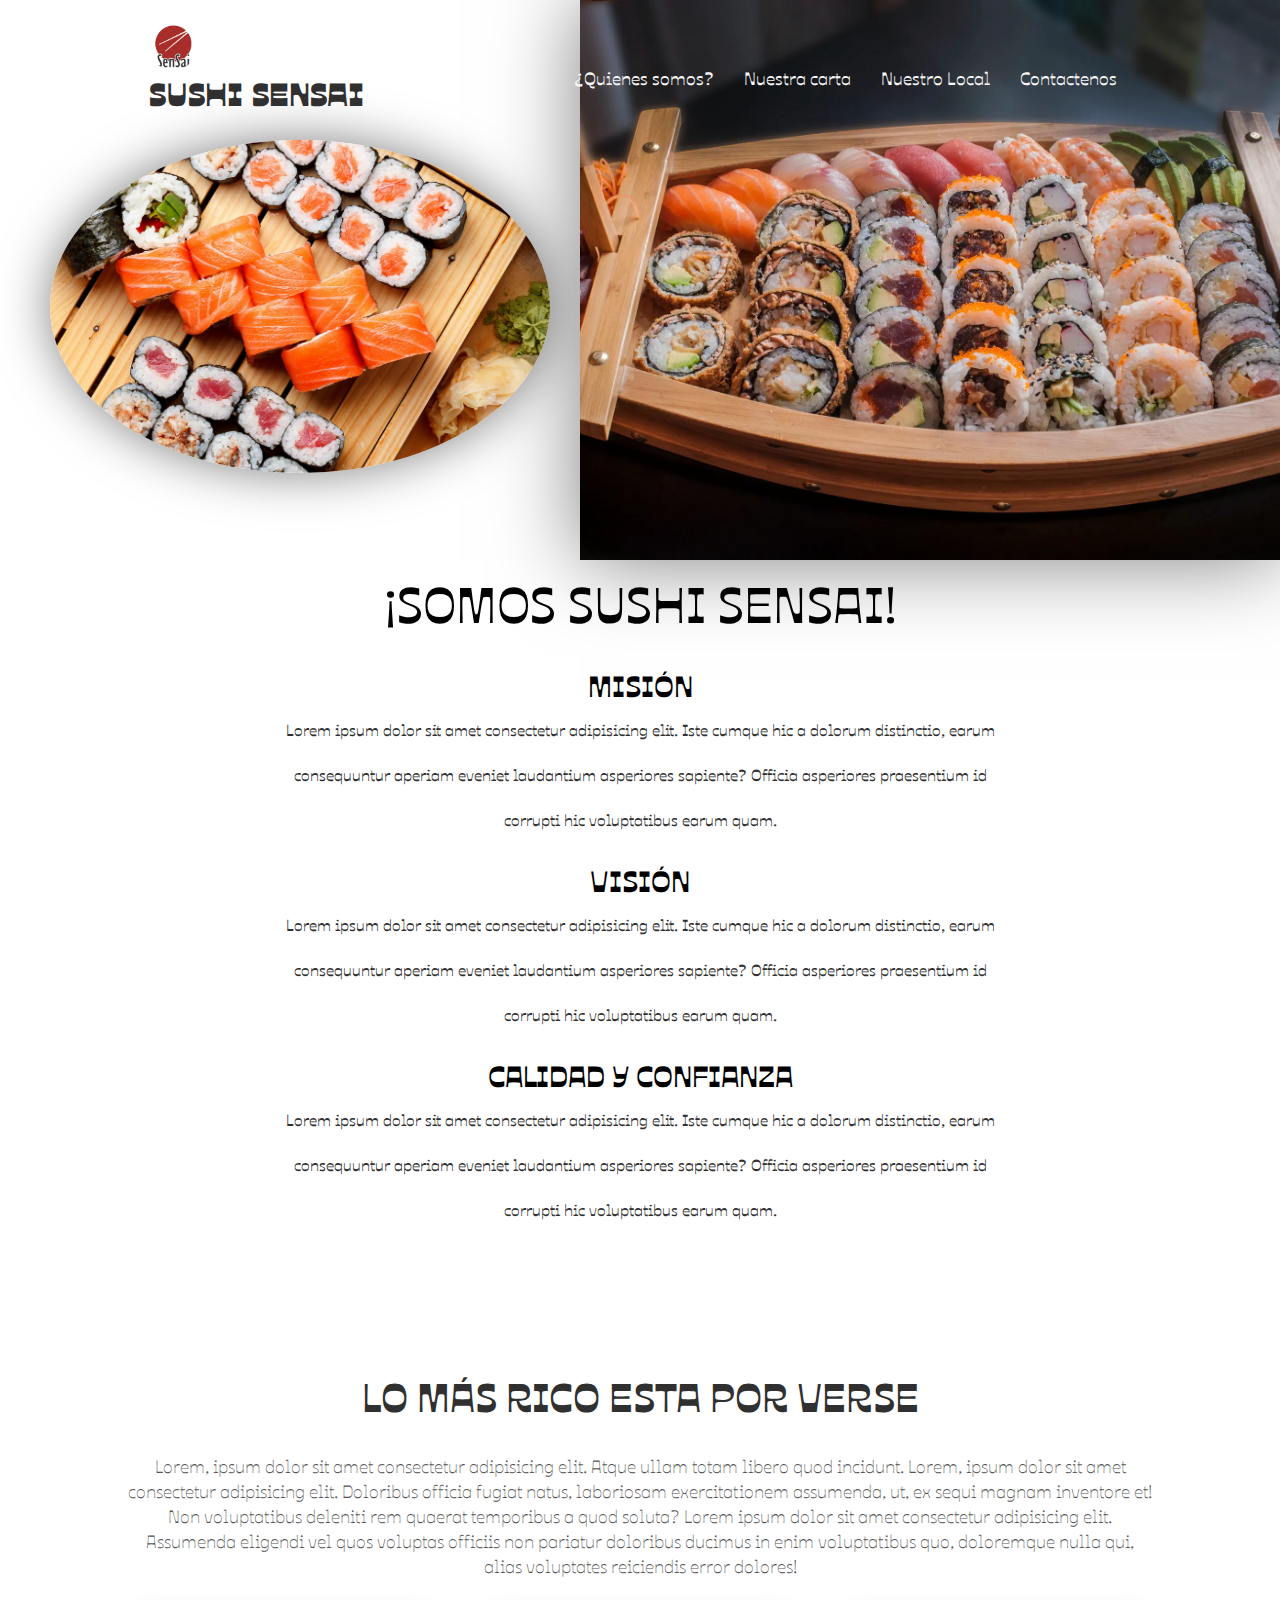
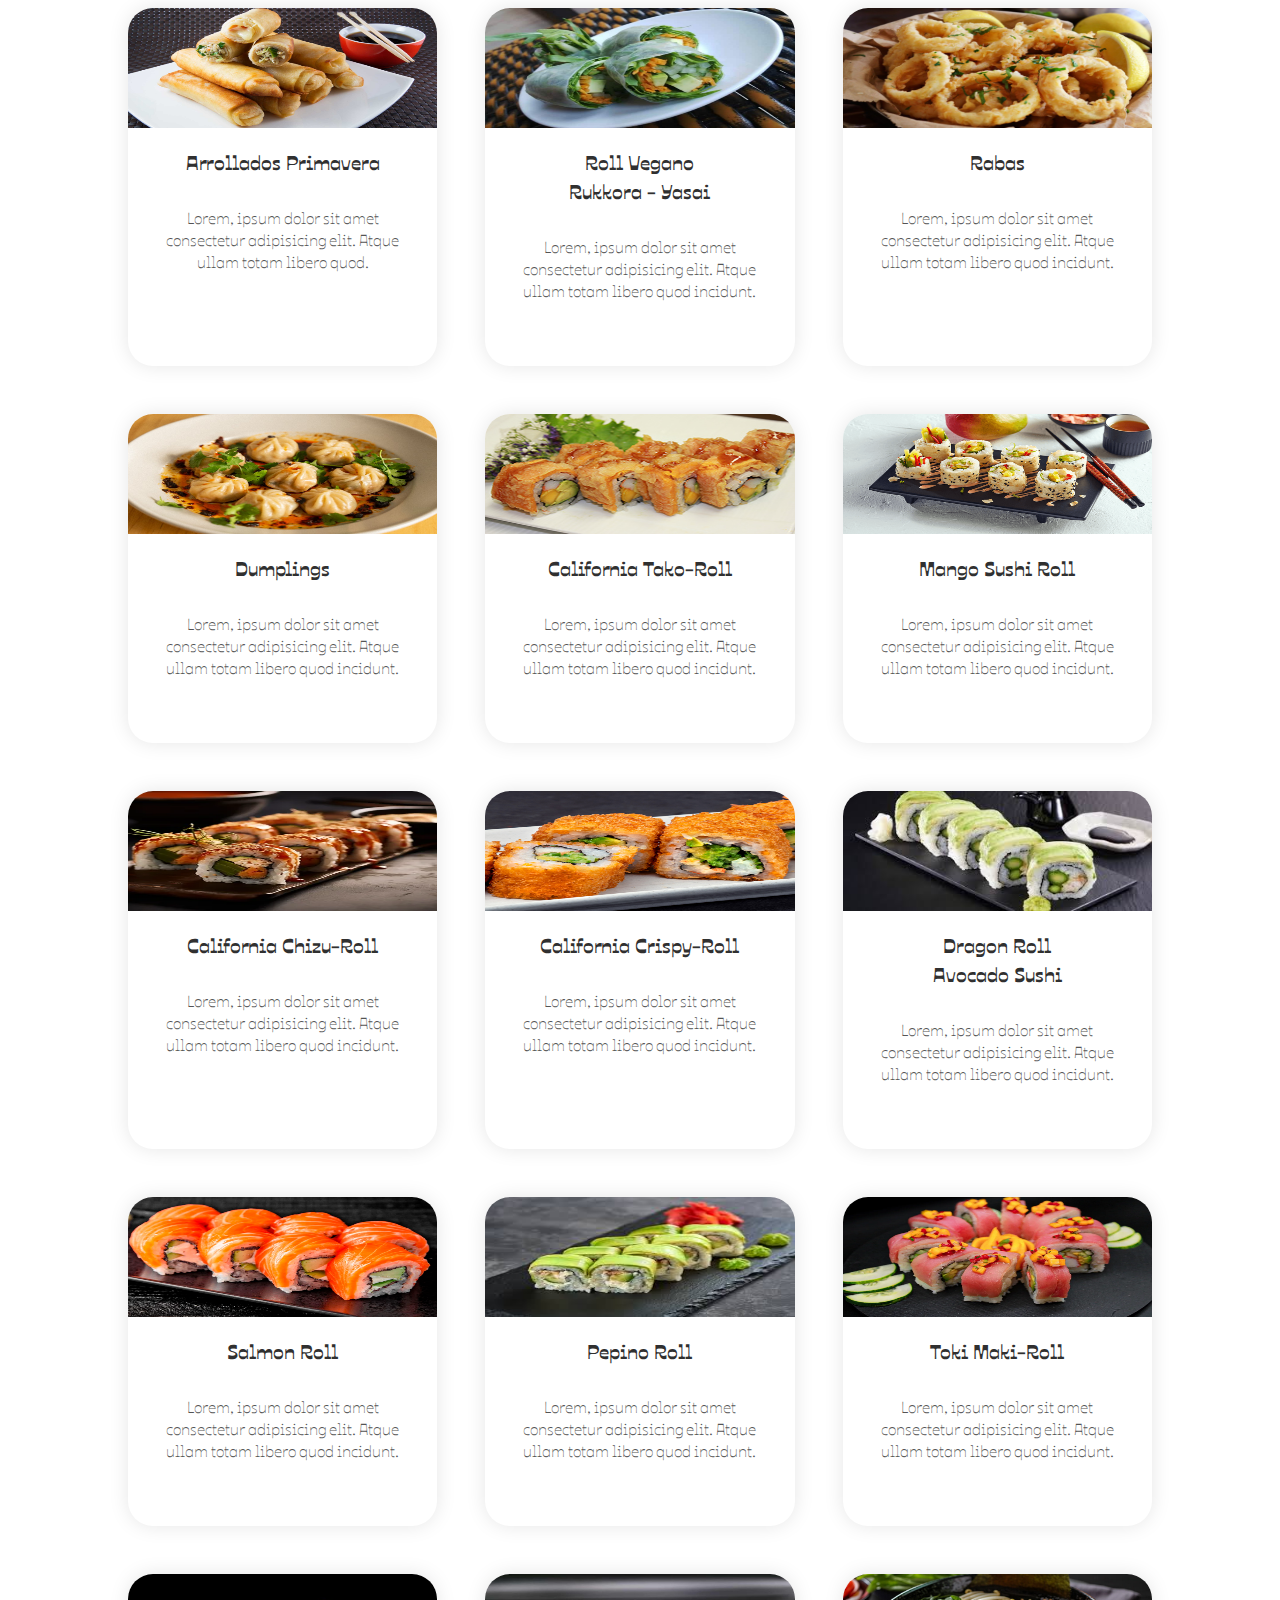
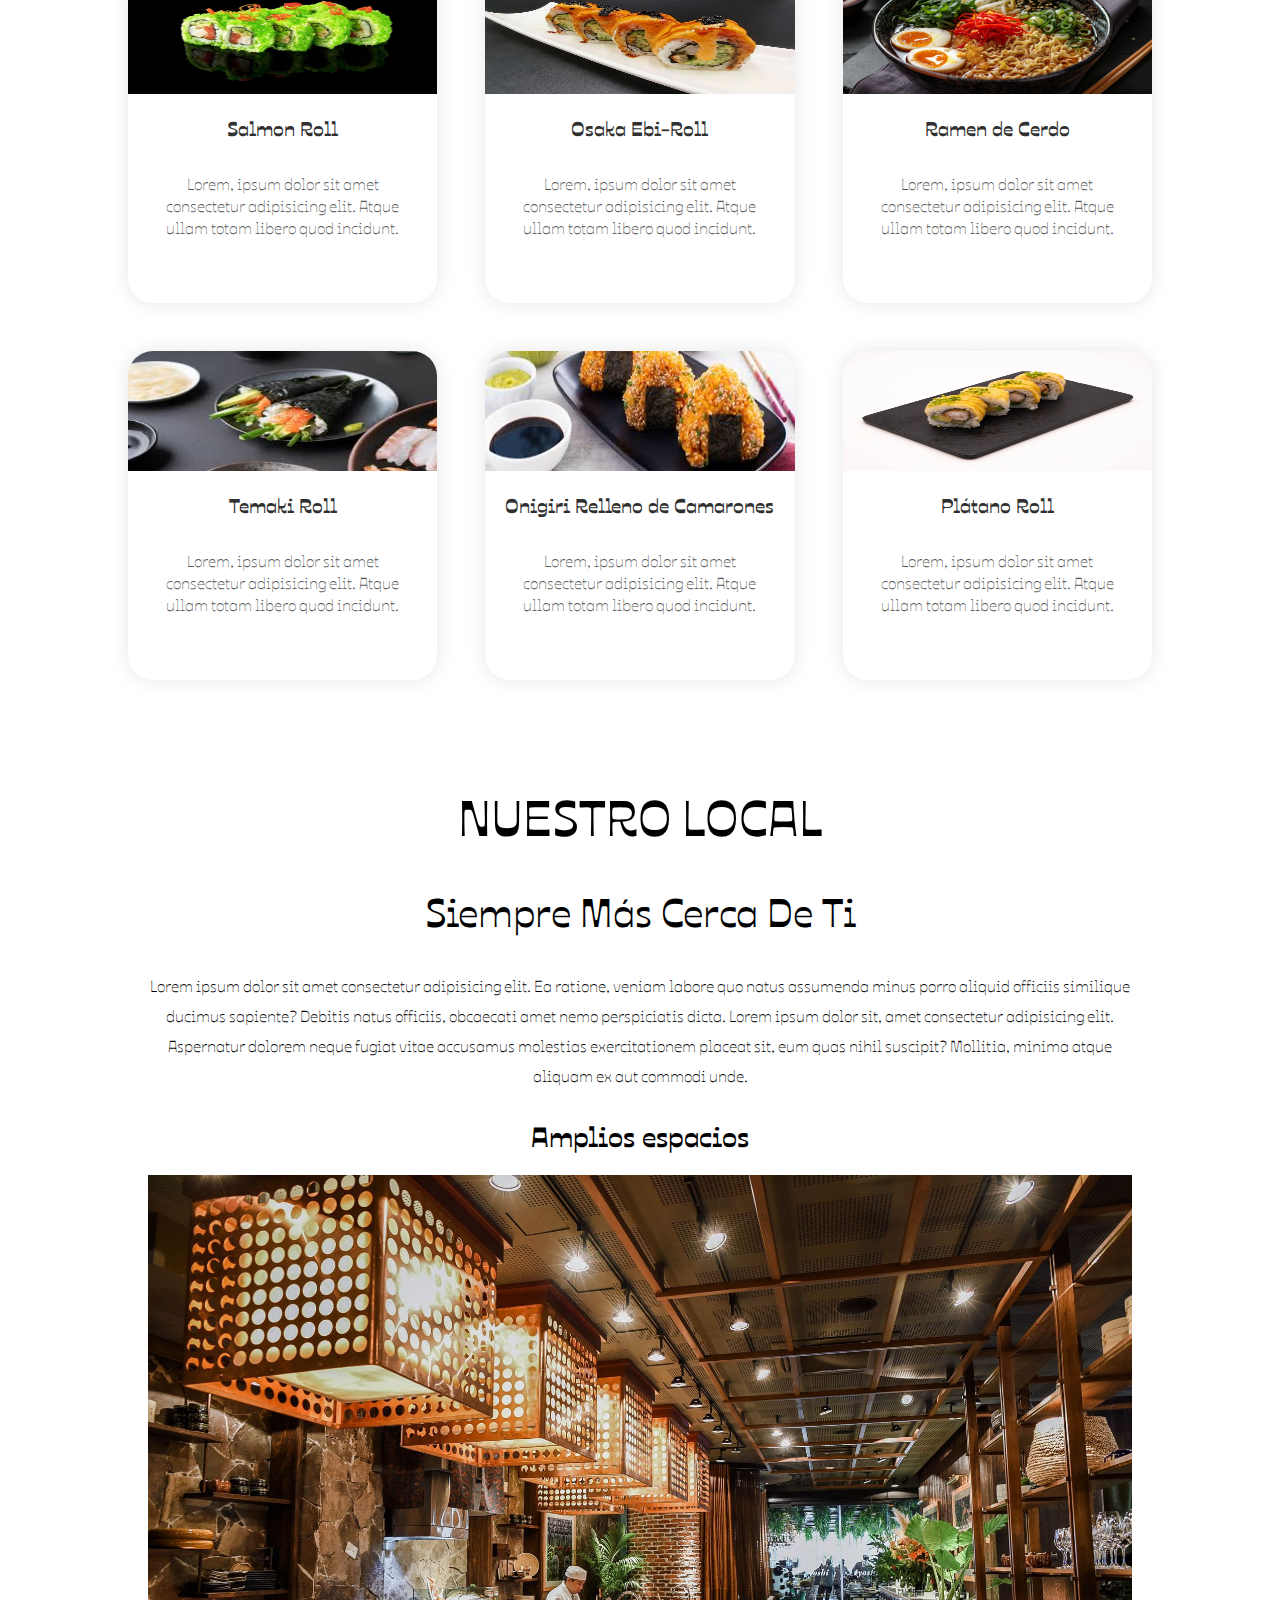
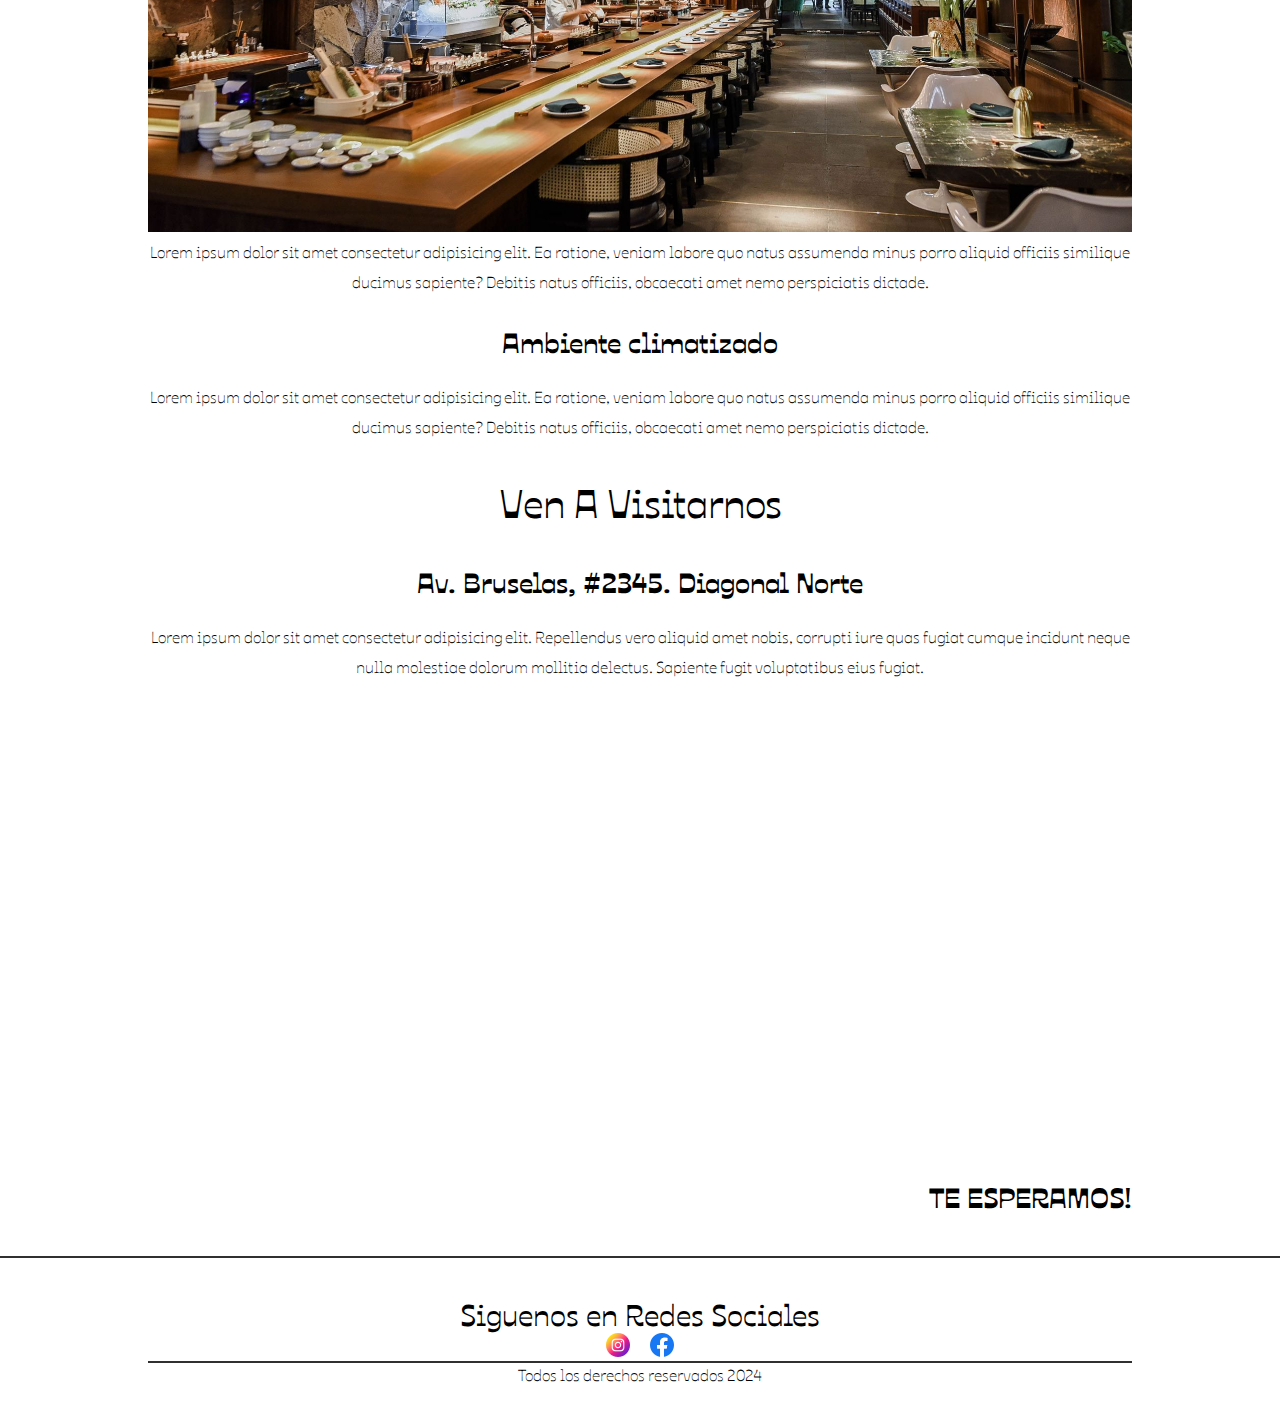
<file: index.html>
<!DOCTYPE html>
<html lang="es">

<head>
    <meta charset="UTF-8">
    <meta name="viewport" content="width=device-width, initial-scale=1">
    <link rel="stylesheet" href="style.css">
    <title>Sushi-Sensai</title>
    <link rel="icon" href="./img/favicon/favicon.ico" type="image/x-icon">
    <link rel="apple-touch-icon" href="./img/favicon/apple-touch-icon.png">
    <link rel="android-chrome" sizes="192x192" type="image/png" href="./img/favicon/android-chrome-192x192.png">
    <link rel="android-chrome" sizes="512x512" type="image/png" href="./img/favicon/android-chrome-512x512.png">
    <link rel="manifest" href="./img/favicon/manifest.json">
    <link rel="mask-icon" href="./img/favicon/safari-pinned-tab.svg" color="#5bbad5">
</head>

<body>
    <div id="preloader">
        <div class="spinner"></div>
    </div>
    <div id="content_spinner">

    <header>
        <img class="bg" src="img/entrada.jpg" alt="entra">
        <img class="esp" src="img/entrada-2.png" alt="entra">

        <div class="menu container">
            <h1 class="logo"><img src="./img/favicon/logosensai.png" alt="Sushi Sensai Logo" class="logo-img"> SUSHI SENSAI</h1>
            <input type="checkbox" id="menu">
            <label for=menu>
                <img src="img/ui.png" class="menu-icono" alt="">
            </label>
            <nav class=navbar>
                <ul>
                    <li><a href="#somos1">¿Quienes somos?</a></li>
                    <li><a href="#carta">Nuestra carta</a></li>
                    <li><a href="#local">Nuestro Local</a></li>
                    <li><a href="opinion.html">Contactenos</a></li>
                </ul>
            </nav>
        </div>
    </header>
    <div class="container">
        <div class="nosotros-txt container">
            <h2 id="somos">¡SOMOS SUSHI SENSAI!</h2> 
            <div class="mision">
                <h3 id="somos1">MISIÓN</h3>
                <p>Lorem ipsum dolor sit amet consectetur adipisicing elit. Iste cumque hic a dolorum distinctio, earum
                    consequuntur aperiam eveniet laudantium asperiores sapiente? Officia asperiores praesentium id
                    corrupti hic voluptatibus earum quam.</p>
            </div>
            <div class="vision">
                <h3>VISIÓN</h3>
                <p>Lorem ipsum dolor sit amet consectetur adipisicing elit. Iste cumque hic a dolorum distinctio, earum
                    consequuntur aperiam eveniet laudantium asperiores sapiente? Officia asperiores praesentium id
                    corrupti hic voluptatibus earum quam.</p>
            </div>
            <div class="calidad">
                <h3>CALIDAD Y CONFIANZA</h3>
                <p>Lorem ipsum dolor sit amet consectetur adipisicing elit. Iste cumque hic a dolorum distinctio, earum
                    consequuntur aperiam eveniet laudantium asperiores sapiente? Officia asperiores praesentium id
                    corrupti hic voluptatibus earum quam.</p>
            </div>
        </div>
    </div>
    <main class="products container">
        <h2 id="carta">LO MÁS RICO ESTA POR VERSE</h2>
        <p class="p1">
            Lorem, ipsum dolor sit amet consectetur adipisicing elit. Atque ullam totam libero quod incidunt. Lorem,
            ipsum dolor sit amet consectetur adipisicing elit. Doloribus officia fugiat natus, laboriosam exercitationem
            assumenda, ut, ex sequi magnam inventore et! Non voluptatibus deleniti rem quaerat temporibus a quod soluta?
            Lorem ipsum dolor sit amet consectetur adipisicing elit. Assumenda eligendi vel quos voluptas officiis non
            pariatur doloribus ducimus in enim voluptatibus quo, doloremque nulla qui, alias voluptates reiciendis error
            dolores!
        </p>
        <div class="product-info">
            <div class="product">
                <img src="img/arrollado-primavera-o-jamon-y-queso.jpg" alt="arroladito">
                <h3>Arrollados Primavera</h3>
                <p>Lorem, ipsum dolor sit amet consectetur adipisicing elit. Atque ullam totam libero quod.</p>
            </div>
            <div class="product">
                <img src="./img/Rukkora-roru-YASAI.jpg" alt="yasai">
                <h3>Roll Vegano <br>Rukkora - Yasai </h3>
                <p>Lorem, ipsum dolor sit amet consectetur adipisicing elit. Atque ullam totam libero quod incidunt.</p>
            </div>
            <div class="product">
                <img src="img/Rabas.jpg" alt="rabas">
                <h3>Rabas</h3>
                <p>Lorem, ipsum dolor sit amet consectetur adipisicing elit. Atque ullam totam libero quod incidunt.</p>
            </div>
            <div class="product">
                <img src="./img/Salmon+Dumplings-6.jpg" alt="Dumplings">
                <h3>Dumplings</h3>
                <p>Lorem, ipsum dolor sit amet consectetur adipisicing elit. Atque ullam totam libero quod incidunt.</p>
            </div>
            <div class="product">
                <img src="./img/california tokyo roll.jpg" alt="california">
                <h3>California Tako-Roll</h3>
                <p>Lorem, ipsum dolor sit amet consectetur adipisicing elit. Atque ullam totam libero quod incidunt.</p>
            </div>
            <div class="product">
                <img src="./img/Mango-Sushi-Roll-Featured-1200x675.png" alt="mango">
                <h3>Mango Sushi Roll</h3>
                <p>Lorem, ipsum dolor sit amet consectetur adipisicing elit. Atque ullam totam libero quod incidunt.</p>
            </div>
            <div class="product">
                <img src="./img/chizu.webp" alt="chizu">
                <h3>California Chizu-Roll</h3>
                <p>Lorem, ipsum dolor sit amet consectetur adipisicing elit. Atque ullam totam libero quod incidunt.</p>
            </div>
            <div class="product">
                <img src="./img/Crispy-California-Maki.jpg" alt="crispy">
                <h3>California Crispy-Roll</h3>
                <p>Lorem, ipsum dolor sit amet consectetur adipisicing elit. Atque ullam totam libero quod incidunt.</p>
            </div>
            <div class="product">
                <img src="./img/avocado.jpeg" alt="avocado">
                <h3>Dragon Roll <br> Avocado Sushi</h3>
                <p>Lorem, ipsum dolor sit amet consectetur adipisicing elit. Atque ullam totam libero quod incidunt.</p>
            </div>
            <div class="product">
                <img src="./img/salmon.webp" alt="salmon">
                <h3>Salmon Roll</h3>
                <p>Lorem, ipsum dolor sit amet consectetur adipisicing elit. Atque ullam totam libero quod incidunt.</p>
            </div>
            <div class="product">
                <img src="./img/pepino.jpeg" alt="pepino">
                <h3>Pepino Roll</h3>
                <p>Lorem, ipsum dolor sit amet consectetur adipisicing elit. Atque ullam totam libero quod incidunt.</p>
            </div>
            <div class="product">
                <img src="./img/toki maki.webp" alt="maki">
                <h3>Toki Maki-Roll</h3>
                <p>Lorem, ipsum dolor sit amet consectetur adipisicing elit. Atque ullam totam libero quod incidunt.</p>
            </div>
            <div class="product">
                <img src="./img/rollo-sushi-salmon-camarones-pepino-caviar-verde-sobre-fondo-negro_207126-8753.jpg" alt="caviar">
                <h3>Salmon Roll</h3>
                <p>Lorem, ipsum dolor sit amet consectetur adipisicing elit. Atque ullam totam libero quod incidunt.</p>
            </div>
            <div class="product">
                <img src="./img/osaka-roll.jpg" alt="osaka">
                <h3>Osaka Ebi-Roll</h3>
                <p>Lorem, ipsum dolor sit amet consectetur adipisicing elit. Atque ullam totam libero quod incidunt.</p>
            </div>
            <div class="product">
                <img src="./img/ramen.jpg" alt="phila">
                <h3>Ramen de Cerdo</h3>
                <p>Lorem, ipsum dolor sit amet consectetur adipisicing elit. Atque ullam totam libero quod incidunt.</p>   
            </div>
            <div class="product">
                <img src="./img/temaki.jpeg" alt="temaki">
                <h3>Temaki Roll</h3>
                <p>Lorem, ipsum dolor sit amet consectetur adipisicing elit. Atque ullam totam libero quod incidunt.</p>
            </div>
            <div class="product">
                <img src="./img/onigiri de camarones.jpeg" alt="onigiri">
                <h3>Onigiri Relleno de Camarones</h3>
                <p>Lorem, ipsum dolor sit amet consectetur adipisicing elit. Atque ullam totam libero quod incidunt.</p>
            </div>
            <div class="product">
                <img src="./img/platano-roll.jpg" alt="platano">
                <h3>Plátano Roll</h3>
                <p>Lorem, ipsum dolor sit amet consectetur adipisicing elit. Atque ullam totam libero quod incidunt.</p>
            </div>

    </div>
    </main>
    <div class="info-global container">
        <div class=info-global>
            <h2 id="local">NUESTRO LOCAL</h2>
            <h2>Siempre más cerca de ti</h2>
            <p>
                Lorem ipsum dolor sit amet consectetur adipisicing elit. Ea ratione, veniam labore quo natus assumenda
                minus porro aliquid officiis similique ducimus sapiente? Debitis natus officiis, obcaecati amet nemo
                perspiciatis dicta.
                Lorem ipsum dolor sit, amet consectetur adipisicing elit. Aspernatur dolorem neque fugiat vitae
                accusamus molestias exercitationem placeat sit, eum quas nihil suscipit? Mollitia, minima atque aliquam
                ex aut commodi unde.
            </p>
        </div>
        <div>
            <h3>Amplios espacios</h3>
            <img class="img-locales-1" src="img/local-1.jpg" alt="local">
            <p>
                Lorem ipsum dolor sit amet consectetur adipisicing elit. Ea ratione, veniam labore quo natus assumenda
                minus porro aliquid officiis similique ducimus sapiente? Debitis natus officiis, obcaecati amet nemo
                perspiciatis dictade.
            </p>
        </div>
        <div>
            <h3>Ambiente climatizado</h3>
            <p>
                Lorem ipsum dolor sit amet consectetur adipisicing elit. Ea ratione, veniam labore quo natus assumenda
                minus porro aliquid officiis similique ducimus sapiente? Debitis natus officiis, obcaecati amet nemo
                perspiciatis dictade.
            </p>
        </div>
        <div class="info-1">
            <h2>Ven a visitarnos</h2>
            <article>
                <h3 class="title-3">Av. Bruselas, #2345. Diagonal Norte</h3>
                <p class="info-p">
                    Lorem ipsum dolor sit amet consectetur adipisicing elit. Repellendus vero aliquid amet nobis,
                    corrupti iure quas fugiat cumque incidunt neque nulla molestiae dolorum mollitia delectus. Sapiente
                    fugit voluptatibus eius fugiat.
                </p>
            </article>
            <iframe class="mapa"
                src="https://www.google.com/maps/embed?pb=!1m18!1m12!1m3!1d2517.4107830663393!2d4.4727542!3d50.8791071!2m3!1f0!2f0!3f0!3m2!1i1024!2i768!4f13.1!3m3!1m2!1s0x47c3dd33716f82f7%3A0x8c8e5f494df0afa0!2sMAKI%20MAKI%20-%20Zaventem!5e0!3m2!1ses-419!2sbe!4v1715796111176!5m2!1ses-419!2sbe"
                width="600" height="450" style="border:0;" allowfullscreen="" loading="lazy"
                referrerpolicy="no-referrer-when-downgrade"></iframe>
            <h3 class="title-4">TE ESPERAMOS!</h3>
        </div>
    </div>
    <hr>
    <footer>
        <div class="container redes-container">
            <h2>Siguenos en Redes Sociales</h2>
            <div class="socials">
                <a href="https://www.instagram.com/sushisensai?igsh=MWkzd2R3Mjg3aW96MQ==">
                    <div class="social-1">
                        <img src="img/instagram.png" alt="Instagram">
                    </div>
                    <a href="https://www.facebook.com/SushiSensai?mibextid=ZbWKwL">
                        <div class="social-2">
                            <img src="img/facebook.png" alt="Facebook">
                        </div>
                    </a>
            </div>
            <hr>
            <p class="p-footer">
                Todos los derechos reservados 2024
            </p>
        </div>
    </footer>
    <script src="script.js"></script>
</div>
</body>

</html>
</file>
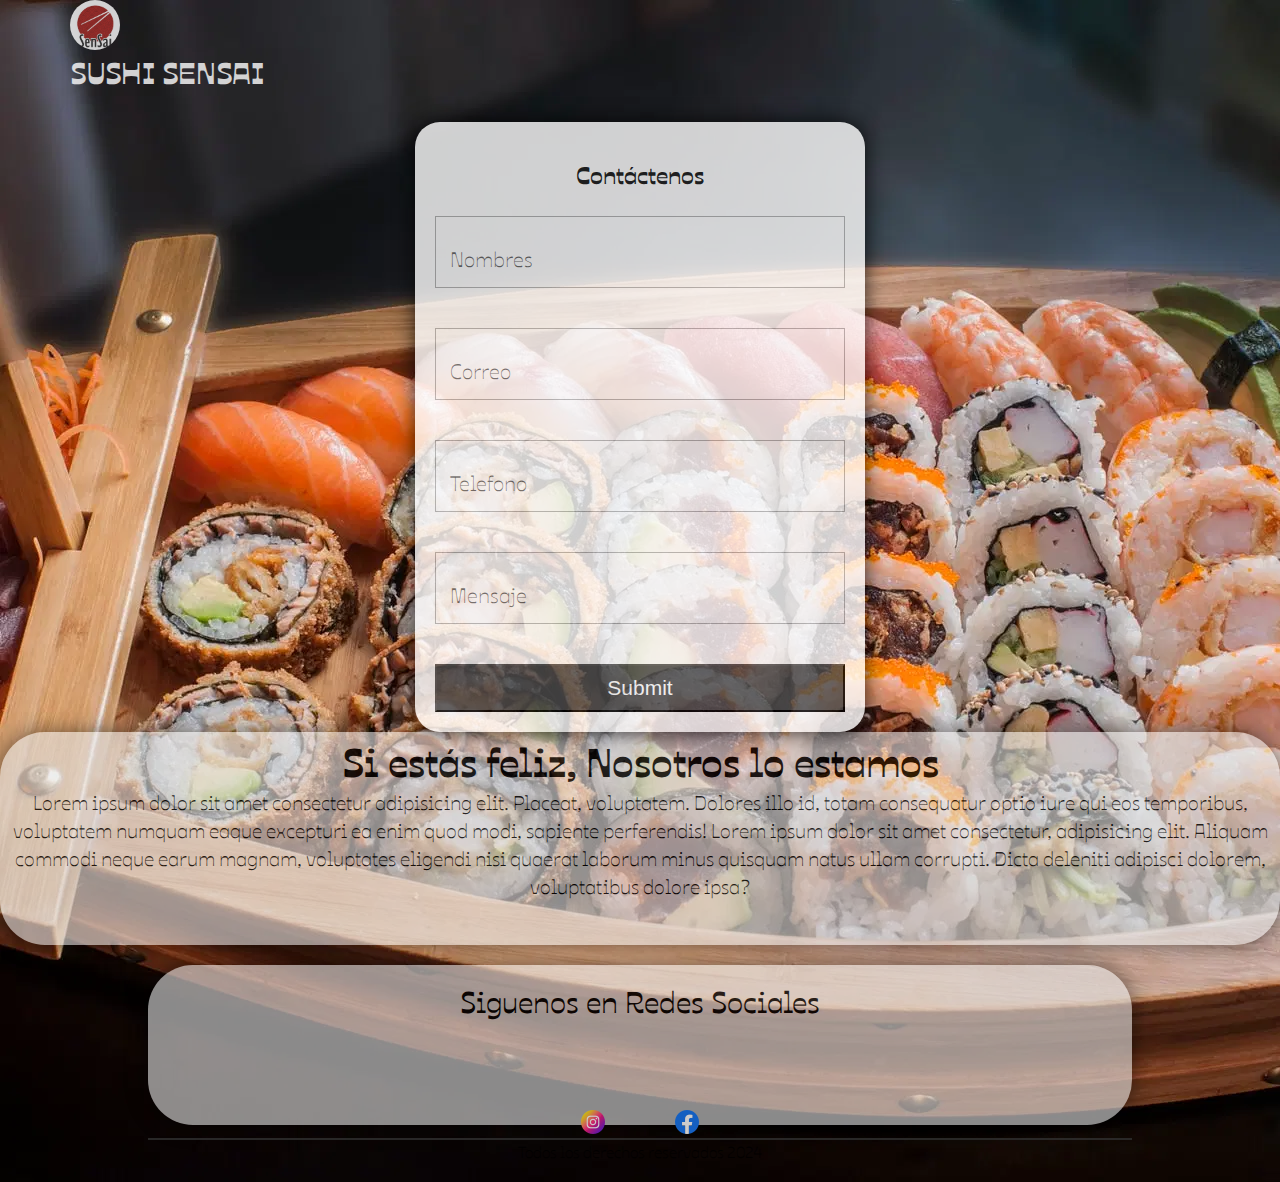
<file: opinion.html>
<!DOCTYPE html>
<html lang="en">
<link rel="stylesheet" href="styleop.css">

<head>
    <meta charset="UTF-8">
    <meta name="viewport" content="width=device-width, initial-scale=1">
    <link rel="stylesheet" href="style.css">
    <title>Sushi-Sensai</title>
    <link rel="icon" href="./img/favicon/favicon.ico" type="image/x-icon">
    <link rel="apple-touch-icon" href="./img/favicon/apple-touch-icon.png">
    <link rel="android-chrome" sizes="192x192" type="image/png" href="./img/favicon/android-chrome-192x192.png">
    <link rel="android-chrome" sizes="512x512" type="image/png" href="./img/favicon/android-chrome-512x512.png">
    <link rel="manifest" href="./img/favicon/manifest.json">
    <link rel="mask-icon" href="./img/favicon/safari-pinned-tab.svg" color="#5bbad5">
</head>

<body>
    <header>
        <h1 class="logo-1"><img src="./img/favicon/logosensai.png" alt="Sushi Sensai Logo" class="logo-img"><a href="index.html">SUSHI SENSAI</h1></a>
    </header>
    <form action="" class="formulario">
        <h2 class="formulario__titulo">Contáctenos</h2>
        <input type="text" class="formulario__input" required>
       
        <label for="" class="formulario__label">Nombres</label>
        <input type="text" class="formulario__input" required>
        
        <label for="" class="formulario__label">Correo</label>
        <input type="tel" class="formulario__input" required>
        
        <label for="" class="formulario__label">Telefono</label>
        <input type="text" class="formulario__input" required>
        
        <label for="" class="formulario__label">Mensaje</label>
        <input type="submit" class="formulario__submit">
    </form>
    <div class="opinion__div">
        <article class="articulo-1">
            <h2 class=" title-1">Si estás feliz, Nosotros lo estamos</h2>
            <p class="parrafo-1">
                Lorem ipsum dolor sit amet consectetur adipisicing elit. Placeat, voluptatem. Dolores illo id, totam
                consequatur optio iure qui eos temporibus, voluptatem numquam eaque excepturi ea enim quod modi,
                sapiente perferendis! Lorem ipsum dolor sit amet consectetur, adipisicing elit. Aliquam commodi neque
                earum magnam, voluptates eligendi nisi quaerat laborum minus quisquam natus ullam corrupti. Dicta
                deleniti adipisci dolorem, voluptatibus dolore ipsa?
            </p>
        </article>
    </div>
    <footer class="foot">
        <div class="container redes-container">
            <h2>Siguenos en Redes Sociales</h2>
            <div class="socials">
                <a href="https://www.instagram.com/sushisensai?igsh=MWkzd2R3Mjg3aW96MQ==">
                    <div class="social-1">
                        <img src="img/instagram.png" alt="Instagram">
                    </div>
                    <a href="https://www.facebook.com/SushiSensai?mibextid=ZbWKwL">
                        <div class="social-2">
                            <img src="img/facebook.png" alt="Facebook">
                        </div>
                    </a>
            </div>
            <hr>
            <p class="p-footer">
                Todos los derechos reservados 2024
            </p>
        </div>
    </footer>
    <script src="script.js"></script>
</body>

</html>
</file>
<file: style.css>
@import url('https://fonts.googleapis.com/css2?family=Ojuju:wght@200..800&display=swap');


*{
    padding: 0;
    margin: 0;
    box-sizing: border-box;
    text-decoration: none;
    list-style: none;
}

html{
    scroll-behavior:smooth;
}

body{
    font-family: "Ojuju";
    max-width: 100%;
}

.logo-img {
    width: 50px;
    display: flex;
    border-radius: 30px;
}

.header{
    display: flex;
    position: relative;
    text-align: center;
}

.menu{
    position: absolute;
    top: 0;
    left: 0;
    right: 0;
    padding-left: 60px;
    display: flex;
    align-items: center;
    justify-content: space-between;
    z-index: 1000;

}

.logo{
    color: #303030;
    font-weight: 800;
    max-width: 100%;
}

.menu .navbar ul li{
    position: relative;
    float: left;
}

.menu .navbar ul li a{
    font-size: 18px;
    margin-top: 20px;
    padding: 15px;
    color: #f8f7f7;
    display: block;
    font-weight: 600;
    transition: 0.5s;
    
}

li :hover{
    background: #444141;
    border-radius: 50px;
    transition: 0.5s;
}

#menu{
    display: none;
}

.menu-icono{
    height: 25px;
}

.menu label{
    cursor: pointer;
    display: none;
}

.bg{
    position: absolute;
    width: 700px;
    z-index: 1;
    right: 0;
    box-shadow: 0 0 80px  rgba(0, 0, 0, 0.5);
    transition: all 0.3s;
}

.esp{
    position: flex;
    margin-top: 140px;
    margin-left: 50px;
    width: 500px;
    z-index: -1;
    border-radius: 100%;
    box-shadow: 0 0 50px  rgba(0, 0, 0, 0.5);
}

.nosotros-txt{
   margin-top: 150px;
}

.nosotros-txt h2{
    font-size: 50px;
    line-height: 70px;
    font-weight: 600;
    margin-bottom: 25px;
    text-transform: capitalize;
    text-align: center;
}

.nosotros-txt p{
    font-size: 16px;
    color: #303030;
    margin-bottom: 35px;
    text-align: center;
}

.container {
    width: 80%;
    margin: 0 auto;
    padding: 20px;
}

.mision, .vision, .calidad{
    font-size: 25px;
    line-height: 45px;
    font-weight: 600;
    margin-bottom: -20px;
    
}

.vision, .calidad{
    text-align: center;
}

#somos{
    padding-top: 50px;
}
#somos1{
    text-align: center;
}

.products{
    padding: 80px 0;
    text-align: center;
}

.products h2{
    font-size: 40px;
    color: #303030;
    margin-bottom: 30px;
}

.products p{
    font-size: 18px;
    color: #545454;
}

.products .p1{
    font-size: 18px;
    color: #545454;
    padding-bottom: 30px;
}

.product-info{

    display: grid;
    flex-wrap: wrap;
    justify-content: space-around;
    grid-template-columns: repeat(3, 1fr);
    grid-auto-rows: auto;
    grid-gap: 3rem;
}

.product{
    padding-bottom: 35px;
    text-align: center;
    box-shadow: 0 0 20px  rgba(0, 0, 0, 0.1);
    border-radius: 25px;
}

.product img{
    width: 100%;
    height: 120px;
    border-radius: 25px 25px 0 0;
    transition: transform 0.3s ease;
}

.product img:hover {
    transform: scale(1.1);
}

.product h3{
    font-size: 20px;
    color: #303030;
    margin-top: 15px; 
}

.product p{
    font-size: 16px;
    padding: 30px;
    color: #545454;
    margin: 0;
}

.product span{
    background: #545454;
    padding: 0 20px 0 60px;
    color: #ffffff;
    border-radius: 18px;
}

hr{
    border: 1px solid #303030;
}

.info-global #local{
    font-size: 50px;
    line-height: 70px;
    font-weight: 600;
    margin-bottom: 25px;
    text-transform: capitalize;
    text-align: center;
}

.info-global h2{
    font-size: 40px;
    line-height: 70px;
    font-weight: 600;
    margin-bottom: 25px;
    text-transform: capitalize;
    text-align: center;
}

.info-global p{
    line-height: 30px;
    margin-bottom: 25px;
    text-align: center;
}

.info-global h3{
    font-size: 28px;
    margin-bottom: 20px;
    text-align: center;
}

.info-global .img-locales-1{
    max-width: 100%;
    margin: 0 auto;
}

.redes-container h2{
    font-size: 30px;
    line-height: 70px;
    font-weight: 600;
    margin-bottom: 25px;
    text-align: center;
}

.redes-container .socials{
    display: flex;
    align-content: center; 
}

.redes-container .socials .social-1{
    text-align: center;
    align-content: center;
}

.info-1 .title-3{
    text-align: center;
}

.info-1 .info-p{
    text-align: center;
    line-height: 30px;
}

.info-1 .title-4{
    padding-top: 20px;
    text-align: right;
}

.mapa{
    max-width: 100%;
    margin: 0 auto;
    display: flex;
    border: black;
}

.redes-container h2{
    padding-bottom: -90px;
}

.socials{
    display: inline-block;
    justify-content: center;
    margin-top: -40px;
}

.social-1{
    padding-right: 20px;
}

.p-footer{
text-align: center;

}


@media(max-width: 750px){
    .esp{
        display: none;
    }
    .bg{
        top:30px;
    }
    
}

@media(max-width: 713px){

    .esp{
        display: none;
    }

    .bg{
        height: 100%;
        z-index: -1;
        opacity: 0.8;
        transition: all 0.3s;
        
    }

    .header-info{
        flex-direction: column;
        padding: 30px;
    }

    .header-txt{
        width: 100%;
        text-align: center;
        padding: 0;
    }
    .menu label{
        display: initial;
    }

    .menu .navbar{
        position: absolute;
        top: 100%;
        left:0;
        right: 0;
        background-color: #4d4d4d;
        display: none;
        opacity: 0.8;
    }

    .logo{
        font-size: 50px;
        color: #ffffff;
        padding-top: 70px;
        padding-left: 30px;
        margin-bottom: 0px;
    }

    .menu .navbar ul li{
        width: 100%;
    }

    .menu .navbar ul li a{
        color: #ffffff;
    }

    .menu .navbar ul li a:hover{
        color: #fbf4f4;
        background: #272424;
    }

    #menu:checked ~ .navbar{
        display: initial;
    }

    .mision{
        padding-top: 360px;
    }

    #somos{
        font-size: 35px;
        padding-top: 220px;
        transition: all 0.4;
        font-size: 800;
    }

    #somos1{
        text-align: center;
    }

    .vision, .calidad{
        text-align: center;
    }
    

    .products{
        padding: 30px;
        text-align: center;
    }

    .products h2{
        font-size: 40px;
    }

    .products p{
        padding: 0;
        margin-bottom: 40px;
    }

    .product-info {
        grid-template-columns: repeat(2, 1fr);
    }

    .product p{
        padding: 30px
    }

    .footer{
        padding: 30px;
    }

}


@media(max-width: 550px){
    .menu{
        padding:30px
    }

    .menu label{
        display: initial;
    }

    .menu .navbar{
        position: absolute;
        top: 100%;
        left:0;
        right: 0;
        background-color: #4d4d4d;
        display: none;
        opacity: 0.8;
    }

    .logo{
        font-size: 45px;
        padding-left: 25px;
    }

    .menu .navbar ul li{
        width: 100%;
    }

    .menu .navbar ul li a{
        color: #ffffff;
    }

    .menu .navbar ul li a:hover{
        color: #fbf4f4;
        background: #272424;
    }

    #menu:checked ~ .navbar{
        display: initial;
    }


    #somos{
        display: none;
    }

    #somos1{
        text-align: center;
    }

    .vision, .calidad{
        text-align: center;
    }

    .mision{
        padding-top: 650px;
    }
    
    .bg{
        width: 500px;
        opacity: 1;
        transition: all 0.3s;
    }

    .esp{
        display: none;
    }

    .header-info{
        flex-direction: column;
        padding: 30px;
    }

    .header-txt{
        width: 100%;
        text-align: center;
        padding: 0;
    }

    .header h1{
        font-size: 46px;
        line-height: 50px;
    }

    .products{
        padding: 30px;
        text-align: center;
    }

    .products h2{
        font-size: 40px;
    }

    .products p{
        padding: 0;
        margin-bottom: 40px;
        display: none;
    }
    
    span{
        display: none;
    }
    .product-info {
        grid-template-columns: repeat(2, 1fr);
    }

    .product p{
        padding: 30px
    }

    .footer{
        padding: 30px;
    }

}
</file>
<file: styleop.css>
@import url('https://fonts.googleapis.com/css2?family=Ojuju:wght@200..800&display=swap');
*{
    box-sizing: border-box;
}

body{
    margin: 0;
    font-family: "Ojuju";
    background-image: url(img/entrada.jpg);
    background-size:auto;
    background-repeat:space; 
    opacity: .8;
}

a{
    text-decoration: none;
    color: #ffff;
}
.formulario{
    width: 450px;
    margin:auto;
    max-width: 100%;
    margin-top: 30px;
    padding: 20px;
    box-shadow: 0 0 20px 1px rgba(0, 0, 0, 0.9);
    position: relative;
    border-radius: 25px;
    z-index: 100;
    background: white;
}

.formulario__titulo{
    text-align: center;
    margin-top: 0;
    padding-top: 15px;
    padding-bottom: 25px;
    color: rgba(0, 0, 0, 0.9);
}

.formulario__input, .formulario__label, .formulario__submit{
    display: block;
    width: 100%;
    font-size:21px;
}

.formulario__input{
    padding: 20px;
    background: transparent;
    border: 1px, solid, rgba(0, 0, 0, 0.3);
    margin-bottom: 40px;
    color: #000;
    font-family: "Ojuju";
}


.formulario__input:focus{
    outline: 1px solid rgba(0, 0, 0, 0.9);
    box-shadow: 0 0 20px 1px rgba(0, 0, 0, 0.6)
    
}

.formulario__input:focus + .formulario__label{
    margin-top: -150px;
}

.formulario__label{
    padding-left: 15px;
    position: absolute;
    margin-top: -85px;
    z-index: -20;
    color: rgba(0, 0, 0, 0.6);
    transition: all 0.4s;
    font-family: "Ojuju";
    
}

.formulario__submit{
    background: rgba(0, 0, 0, 0.7);
    color:#ffff;
    padding: 10px 20px;
    cursor: pointer;
    transition: all 0.2s;
}

.formulario__submit:hover{
    background: #000;
    border-radius: 34px;
}

.fijar{
    margin-top: -135px;
} 

h1{
font-size: 30px;
color: #ffff;
padding-left: 70px;
}

.opinion__div{
    padding-bottom: 45px;
    text-align: center;
    color: #000;
    background: #ffff;
    background: rgba(229, 229, 229, 0.756);
    box-shadow:  0 0 20px 1px rgba(0, 0, 0, 0.6);
    border-radius: 45px;
}

.title-1{
    font-size: 40px;
}

.parrafo-1{
    font-size: 20px;
    line-height: 28px;
}

.redes-container h2{
    padding-bottom: 90px;
    text-align: center;
    color: #000;
    background: #ffff;
    background: rgba(229, 229, 229, 0.756);
    box-shadow:  0 0 20px 1px rgba(0, 0, 0, 0.6);
    border-radius: 45px;
}

.socials{
    display: flex;
    margin-top: -40px;
    justify-content: center;
    gap: 50px;
}

.p-footer{
text-align: center;

}
</file>
